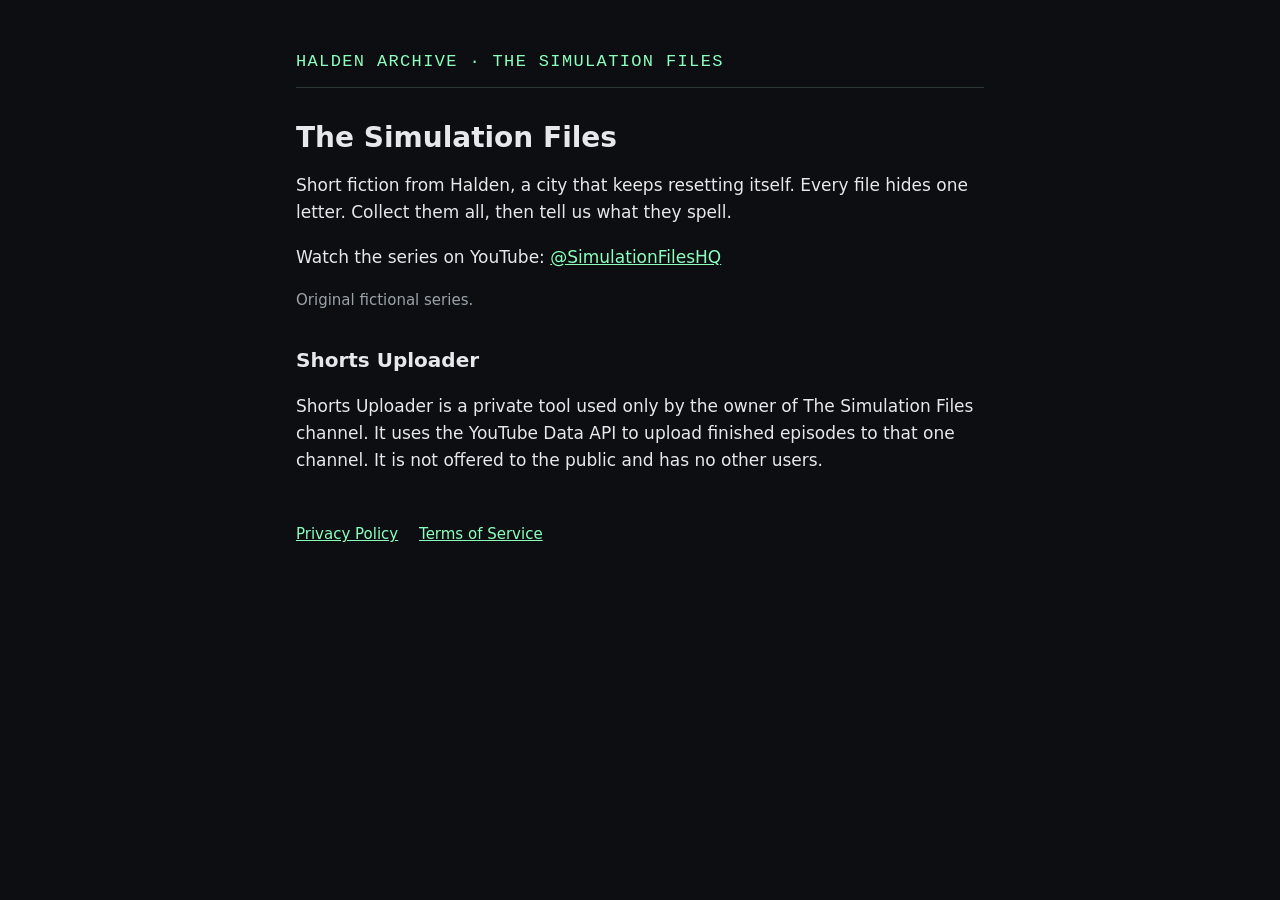
<file: index.html>
<!doctype html>
<html lang="en">
<head>
<meta charset="utf-8">
<meta name="viewport" content="width=device-width, initial-scale=1">
<title>The Simulation Files</title>
<link rel="stylesheet" href="style.css">
</head>
<body>
<main>
  <header>HALDEN ARCHIVE · THE SIMULATION FILES</header>
  <h1>The Simulation Files</h1>
  <p>Short fiction from Halden, a city that keeps resetting itself. Every file hides one letter. Collect them all, then tell us what they spell.</p>
  <p>Watch the series on YouTube: <a href="https://www.youtube.com/@SimulationFilesHQ">@SimulationFilesHQ</a></p>
  <p class="muted">Original fictional series.</p>

  <h2>Shorts Uploader</h2>
  <p>Shorts Uploader is a private tool used only by the owner of The Simulation Files channel. It uses the YouTube Data API to upload finished episodes to that one channel. It is not offered to the public and has no other users.</p>

  <nav>
    <a href="privacy.html">Privacy Policy</a>
    <a href="terms.html">Terms of Service</a>
  </nav>
</main>
</body>
</html>
</file>
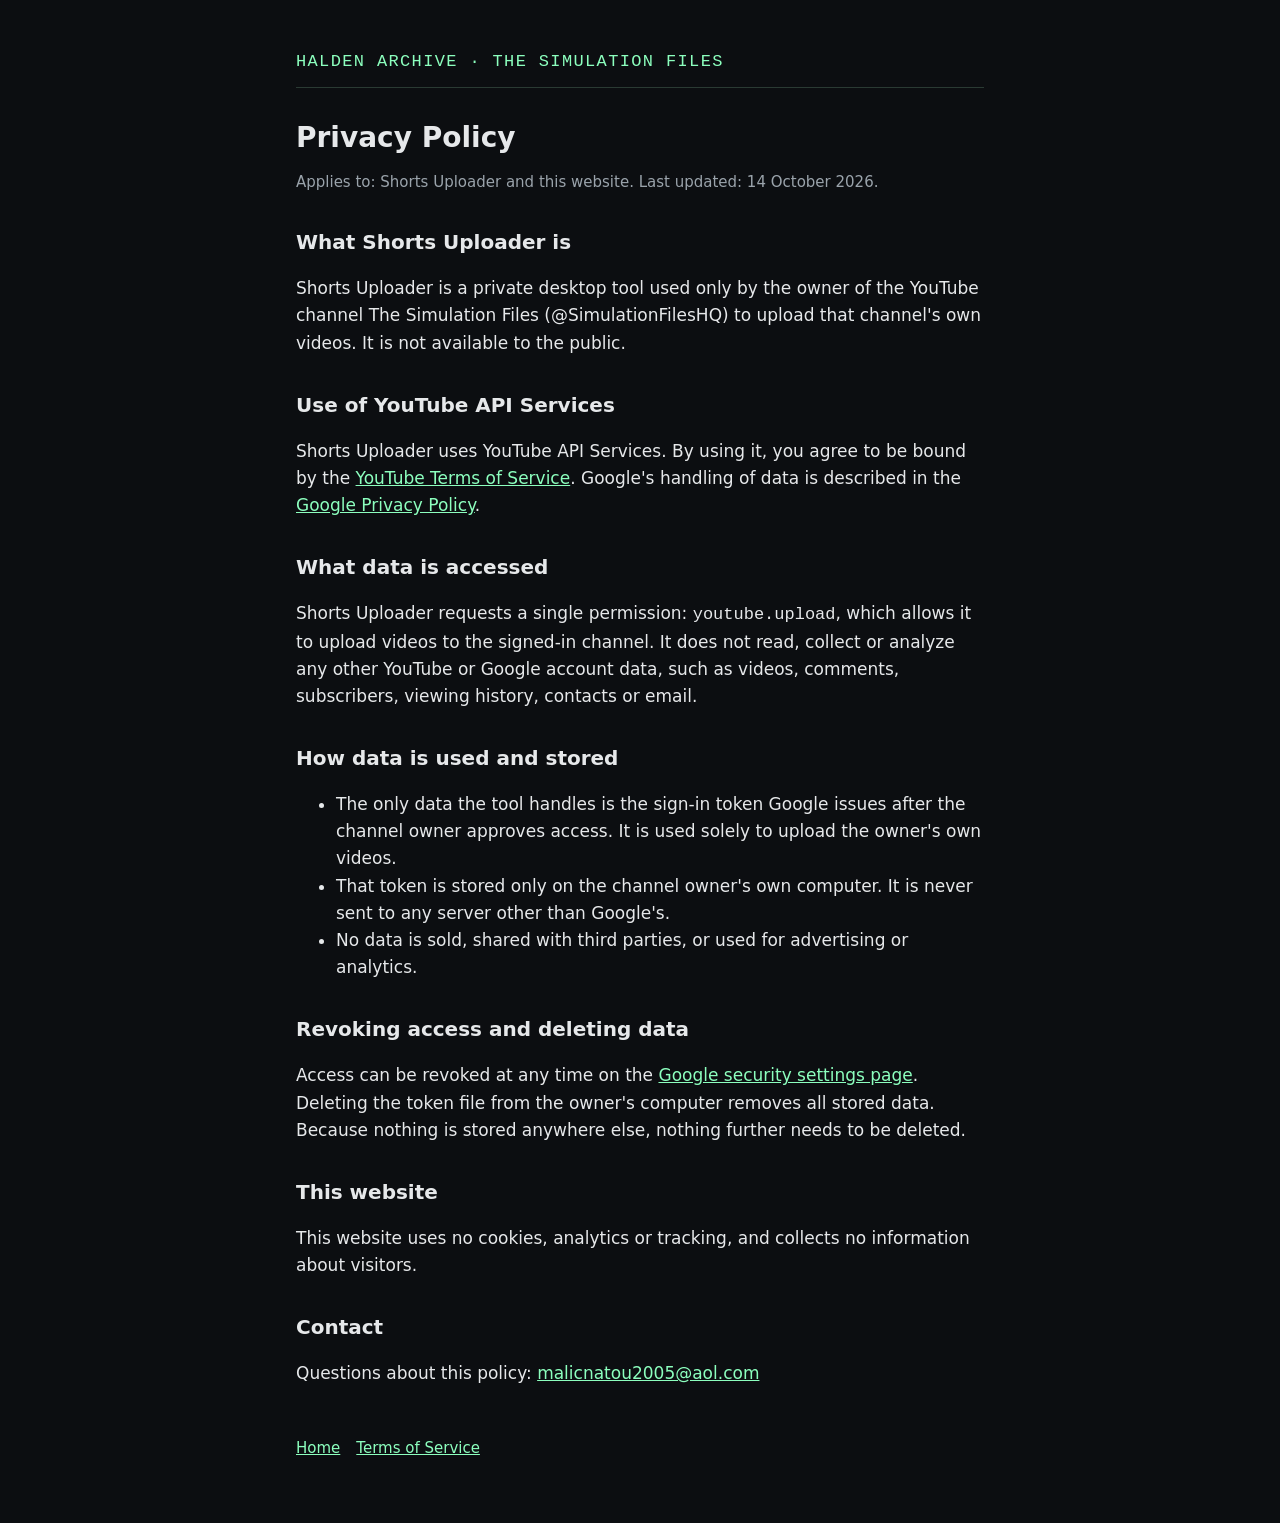
<file: privacy.html>
<!doctype html>
<html lang="en">
<head>
<meta charset="utf-8">
<meta name="viewport" content="width=device-width, initial-scale=1">
<title>Privacy Policy</title>
<link rel="stylesheet" href="style.css">
</head>
<body>
<main>
  <header>HALDEN ARCHIVE · THE SIMULATION FILES</header>
  <h1>Privacy Policy</h1>
  <p class="muted">Applies to: Shorts Uploader and this website. Last updated: 14 October 2026.</p>

  <h2>What Shorts Uploader is</h2>
  <p>Shorts Uploader is a private desktop tool used only by the owner of the YouTube channel The Simulation Files (@SimulationFilesHQ) to upload that channel's own videos. It is not available to the public.</p>

  <h2>Use of YouTube API Services</h2>
  <p>Shorts Uploader uses YouTube API Services. By using it, you agree to be bound by the <a href="https://www.youtube.com/t/terms">YouTube Terms of Service</a>. Google's handling of data is described in the <a href="https://policies.google.com/privacy">Google Privacy Policy</a>.</p>

  <h2>What data is accessed</h2>
  <p>Shorts Uploader requests a single permission: <code>youtube.upload</code>, which allows it to upload videos to the signed-in channel. It does not read, collect or analyze any other YouTube or Google account data, such as videos, comments, subscribers, viewing history, contacts or email.</p>

  <h2>How data is used and stored</h2>
  <ul>
    <li>The only data the tool handles is the sign-in token Google issues after the channel owner approves access. It is used solely to upload the owner's own videos.</li>
    <li>That token is stored only on the channel owner's own computer. It is never sent to any server other than Google's.</li>
    <li>No data is sold, shared with third parties, or used for advertising or analytics.</li>
  </ul>

  <h2>Revoking access and deleting data</h2>
  <p>Access can be revoked at any time on the <a href="https://security.google.com/settings/security/permissions">Google security settings page</a>. Deleting the token file from the owner's computer removes all stored data. Because nothing is stored anywhere else, nothing further needs to be deleted.</p>

  <h2>This website</h2>
  <p>This website uses no cookies, analytics or tracking, and collects no information about visitors.</p>

  <h2>Contact</h2>
  <p>Questions about this policy: <a href="mailto:malicnatou2005@aol.com">malicnatou2005@aol.com</a></p>

  <nav><a href="index.html">Home</a><a href="terms.html">Terms of Service</a></nav>
</main>
</body>
</html>
</file>
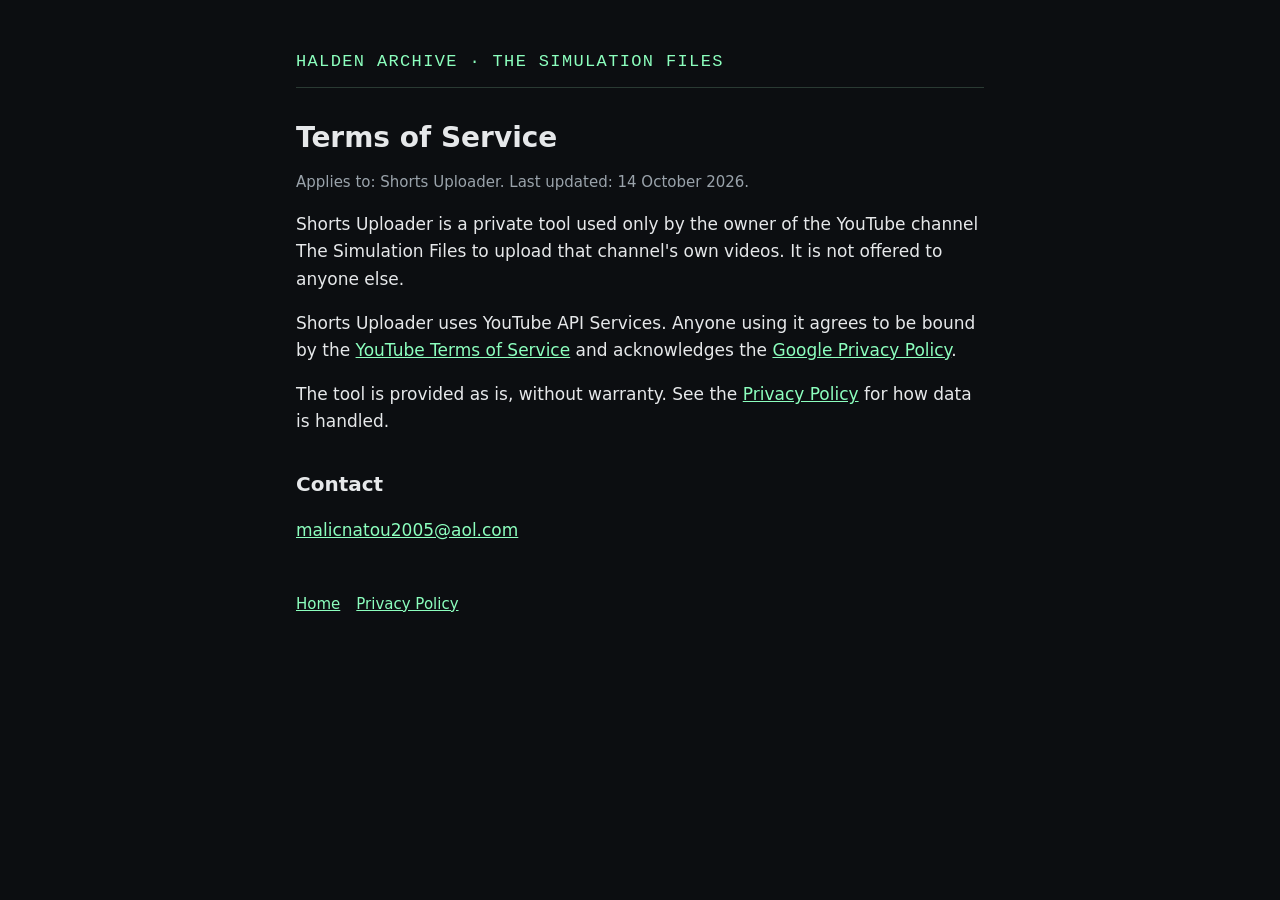
<file: terms.html>
<!doctype html>
<html lang="en">
<head>
<meta charset="utf-8">
<meta name="viewport" content="width=device-width, initial-scale=1">
<title>Terms of Service</title>
<link rel="stylesheet" href="style.css">
</head>
<body>
<main>
  <header>HALDEN ARCHIVE · THE SIMULATION FILES</header>
  <h1>Terms of Service</h1>
  <p class="muted">Applies to: Shorts Uploader. Last updated: 14 October 2026.</p>

  <p>Shorts Uploader is a private tool used only by the owner of the YouTube channel The Simulation Files to upload that channel's own videos. It is not offered to anyone else.</p>
  <p>Shorts Uploader uses YouTube API Services. Anyone using it agrees to be bound by the <a href="https://www.youtube.com/t/terms">YouTube Terms of Service</a> and acknowledges the <a href="https://policies.google.com/privacy">Google Privacy Policy</a>.</p>
  <p>The tool is provided as is, without warranty. See the <a href="privacy.html">Privacy Policy</a> for how data is handled.</p>

  <h2>Contact</h2>
  <p><a href="mailto:malicnatou2005@aol.com">malicnatou2005@aol.com</a></p>

  <nav><a href="index.html">Home</a><a href="privacy.html">Privacy Policy</a></nav>
</main>
</body>
</html>
</file>
<file: style.css>
:root { --bg: #0c0e11; --text: #e6e8ea; --muted: #9aa3ab; --accent: #8cffbe; }
* { box-sizing: border-box; }
body { margin: 0; background: var(--bg); color: var(--text); font: 17px/1.6 system-ui, -apple-system, "Segoe UI", sans-serif; }
main { max-width: 720px; margin: 0 auto; padding: 48px 16px 64px; }
header { font-family: Consolas, "Courier New", monospace; color: var(--accent); letter-spacing: .08em; border-bottom: 1px solid #2a3a33; padding-bottom: 12px; margin-bottom: 32px; }
h1 { font-size: 28px; line-height: 1.25; margin: 0 0 8px; }
h2 { font-size: 20px; margin: 32px 0 8px; }
p, li { color: var(--text); }
.muted { color: var(--muted); font-size: 15px; }
a { color: var(--accent); }
nav { margin-top: 48px; font-size: 15px; }
nav a { margin-right: 16px; }
</file>
